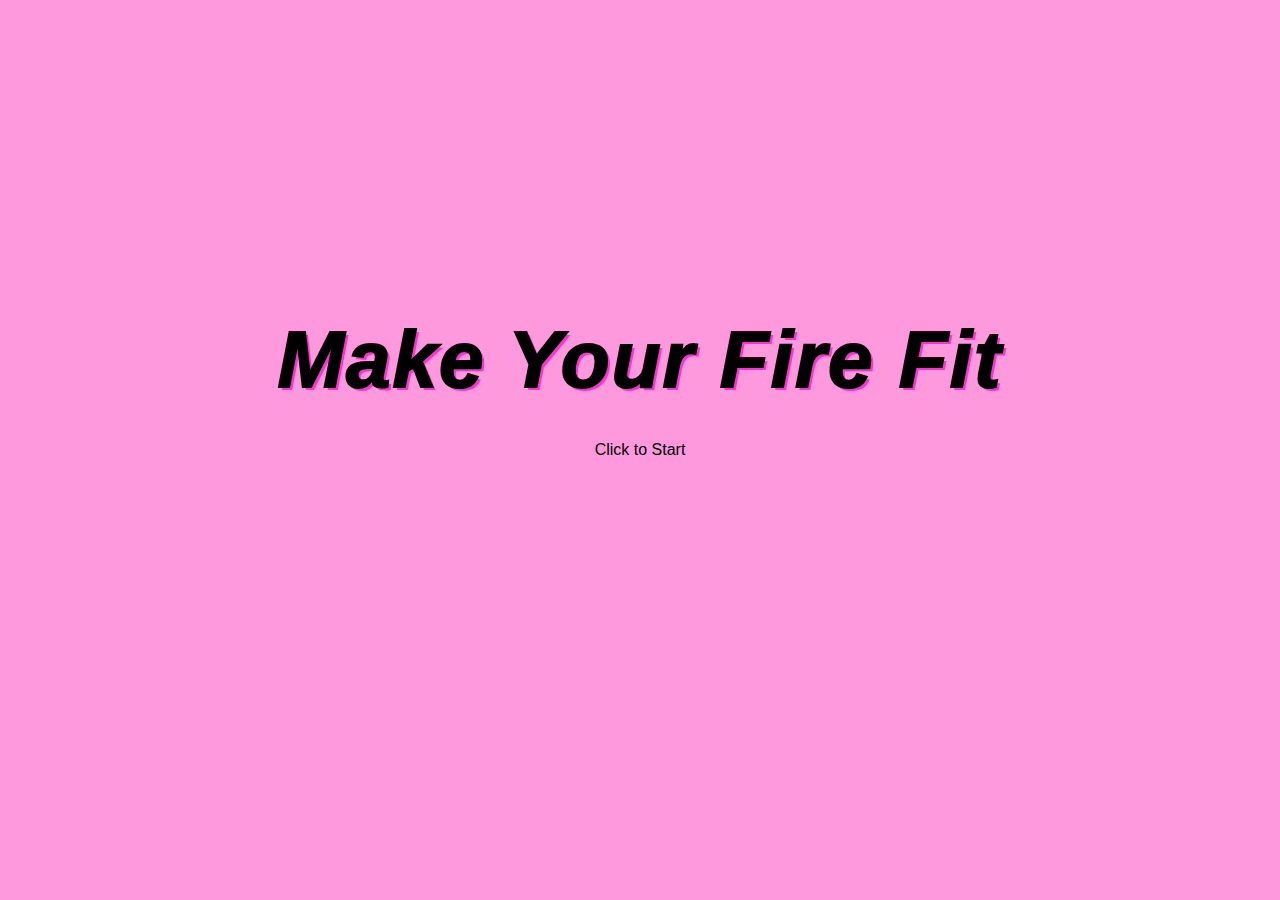
<file: index.html>
<!DOCTYPE html>
<html lang="en">
<head>
  <meta charset="UTF-8" />
  <meta name="viewport" content="width=device-width, initial-scale=1.0" />
  <title>Fire Fit App</title>
  <link rel="stylesheet" href="styles/home.css" />
</head>
<body>
  <div class="page">
    <a href="pages/login/login.html" class="centered">Make Your Fire Fit</a>
    <p class="click-start">Click to Start</p>
  </div>
</body>
</html>
</file>
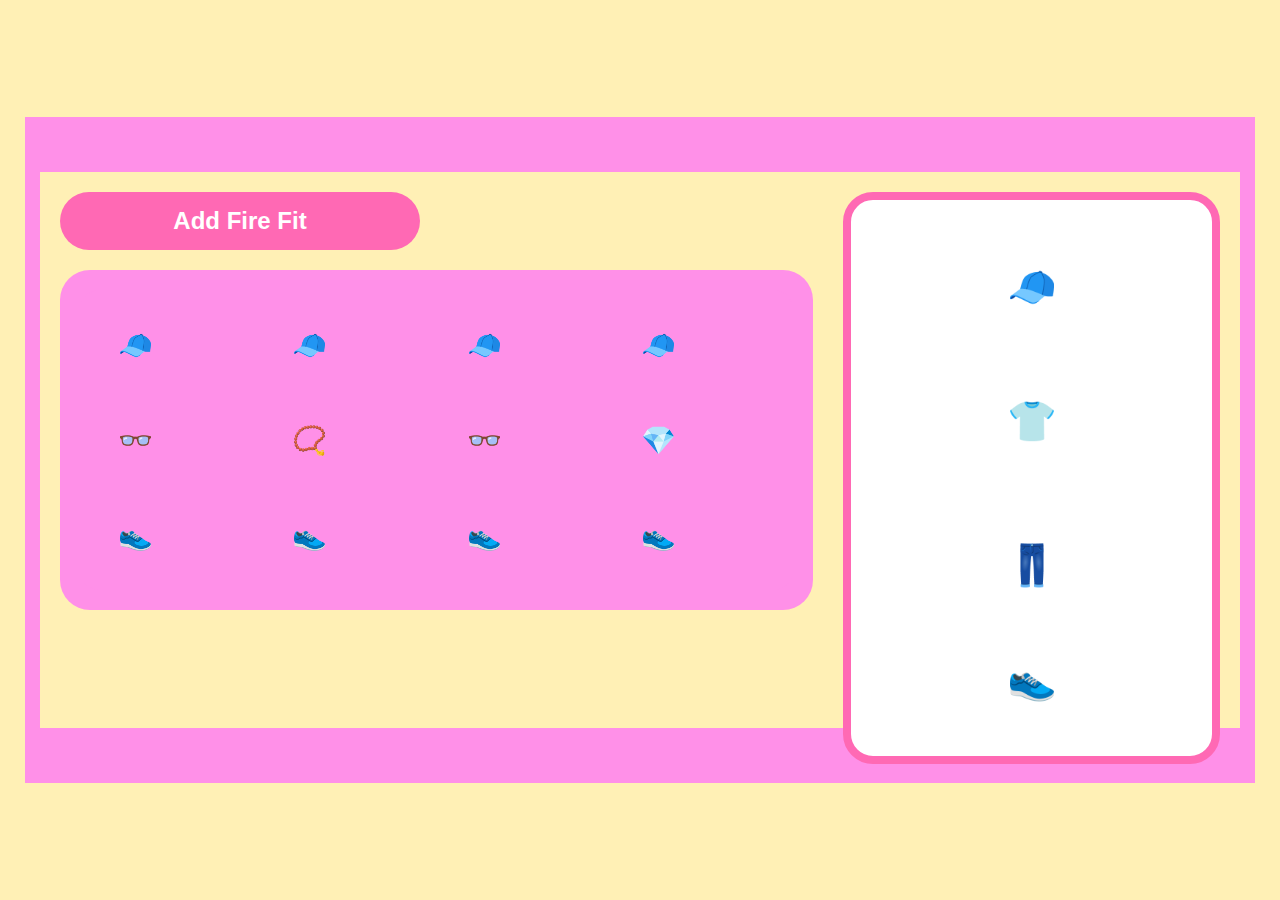
<file: pages/dashboard/dashboard.html>
<!DOCTYPE html>
<html lang="en">
<head>
  <meta charset="UTF-8">
  <title>Fire Fit Creator</title>
  <link rel="stylesheet" href="../../styles/dashboard.css" />
</head>
<body>
  <div class="app-container">
    <div class="header"></div>
    <div class="content">
      <div class="left-side">
        <div class="add-button">Add Fire Fit</div>
        <div class="items-panel">
          <div class="items-grid-container">
            <div class="items-grid">
              <!-- Hats -->
              <div class="item"><div>🧢</div></div>
              <div class="item"><div>🧢</div></div>
              <div class="item"><div>🧢</div></div>
              <div class="item"><div>🧢</div></div>
              <!-- Accessories -->
              <div class="item"><div>👓</div></div>
              <div class="item"><div>📿</div></div>
              <div class="item"><div>👓</div></div>
              <div class="item"><div>💎</div></div>
              <!-- Shoes -->
              <div class="item"><div>👟</div></div>
              <div class="item"><div>👟</div></div>
              <div class="item"><div>👟</div></div>
              <div class="item"><div>👟</div></div>
            </div>
          </div>
        </div>
      </div>

      <div class="right-side">
        <div class="preview-panel">
          <div class="outfit-preview">
            <div><div class="hat-img">🧢</div></div>
            <div><div class="shirt-img">👕</div></div>
            <div><div class="pants-img">👖</div></div>
            <div><div class="shoes-img">👟</div></div>
          </div>
        </div>
      </div>
    </div>
    <div class="footer"></div>
  </div>
</body>
</html>
</file>
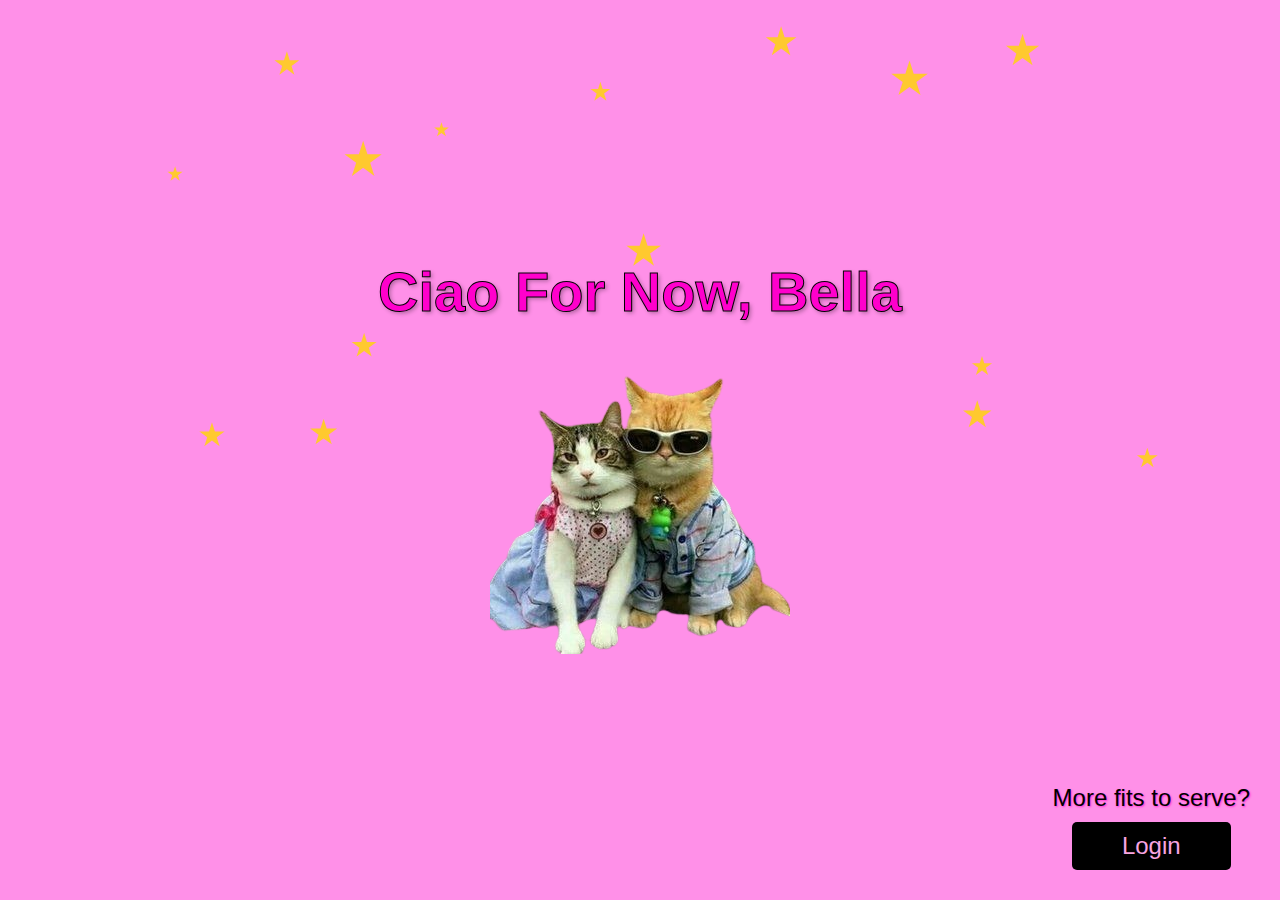
<file: pages/goodbye/goodbye.html>
<!DOCTYPE html>
<html lang="en">
<head>
    <meta charset="UTF-8">
    <meta name="viewport" content="width=device-width, initial-scale=1.0">
    <title>Ciao For Now, Bella - Pet Fashion</title>
    <style>
        body {
            margin: 0;
            padding: 0;
            background-color: #FF90E8;
            font-family: Arial, sans-serif;
            display: flex;
            flex-direction: column;
            align-items: center;
            justify-content: center;
            min-height: 100vh;
            position: relative;
            overflow: hidden;
        }
        
        .container {
            text-align: center;
            max-width: 800px;
            padding: 20px;
            position: relative;
            z-index: 1;
        }
        
        .title {
            font-size: 3.5rem;
            color: #ff00cc;
            text-shadow: 2px 2px 4px rgba(0, 0, 0, 0.3);
            margin-bottom: 30px;
            font-family: 'Comic Sans MS', cursive, sans-serif;
            -webkit-text-stroke: 1px black;
        }
        
        .pet-image {
            max-width: 600px;
            margin: 20px auto;
            border-radius: 15px;
            position: relative;
        }
        
        .pet-image img {
            max-width: 100%;
            border-radius: 15px;
        }
        
        .login-section {
            position: absolute;
            bottom: 30px;
            right: 30px;
            text-align: center;
        }
        
        .login-text {
            font-size: 1.5rem;
            color: #333;
            margin-bottom: 10px;
            font-family: 'Comic Sans MS', cursive, sans-serif;
            color: black;
            text-shadow: 1px 1px 2px rgba(255, 0, 204, 0.7);
        }
        
        .login-button {
            padding: 10px 50px;
            background-color: black;
            color: #f8a5e1;
            border: none;
            border-radius: 5px;
            font-size: 1.5rem;
            cursor: pointer;
            font-family: 'Comic Sans MS', cursive, sans-serif;
            text-decoration: none;
            display: inline-block;
        }
        
        .login-button:hover {
            background-color: #333;
        }
        
        /* Star styles */
        .star {
            position: absolute;
            width: 30px;
            height: 30px;
            background-color: gold;
            clip-path: polygon(50% 0%, 61% 35%, 98% 35%, 68% 57%, 79% 91%, 50% 70%, 21% 91%, 32% 57%, 2% 35%, 39% 35%);
            opacity: 0.8;
            z-index: 0;
            animation: twinkle 3s infinite ease-in-out;
        }
        
        @keyframes twinkle {
            0% { opacity: 0.3; transform: scale(0.8); }
            50% { opacity: 1; transform: scale(1.2); }
            100% { opacity: 0.3; transform: scale(0.8); }
        }
    </style>
</head>
<body>
    <!-- Stars will be added via JavaScript -->
    
    <div class="container">
        <h1 class="title">Ciao For Now, Bella</h1>
        <div class="pet-image">
            <img src="../../uploads/___46_-removebg-preview.png" alt="Two dressed-up cats with fashionable outfits">
        </div>
    </div>
    
    <div class="login-section">
        <p class="login-text">More fits to serve?</p>
        <a href="../login/login.html" style="text-decoration: none;">
            <button class="login-button">Login</button>
        </a>
    </div>

    <script>
        // Create stars on page load
        document.addEventListener('DOMContentLoaded', function() {
            createStars(15); // Create 15 stars
        });

        function createStars(count) {
            for (let i = 0; i < count; i++) {
                createStar();
            }
        }

        function createStar() {
            const star = document.createElement('div');
            star.className = 'star';
            
            // Random position
            const x = Math.random() * window.innerWidth;
            const y = Math.random() * window.innerHeight * 0.5; // Keep stars in top half
            
            star.style.left = x + 'px';
            star.style.top = y + 'px';
            
            // Random size
            const size = Math.random() * 25 + 15; // 15px to 40px
            star.style.width = size + 'px';
            star.style.height = size + 'px';
            
            // Random animation delay
            const delay = Math.random() * 3;
            star.style.animationDelay = delay + 's';
            
            document.body.appendChild(star);
        }
    </script>
</body>
</html>
</file>
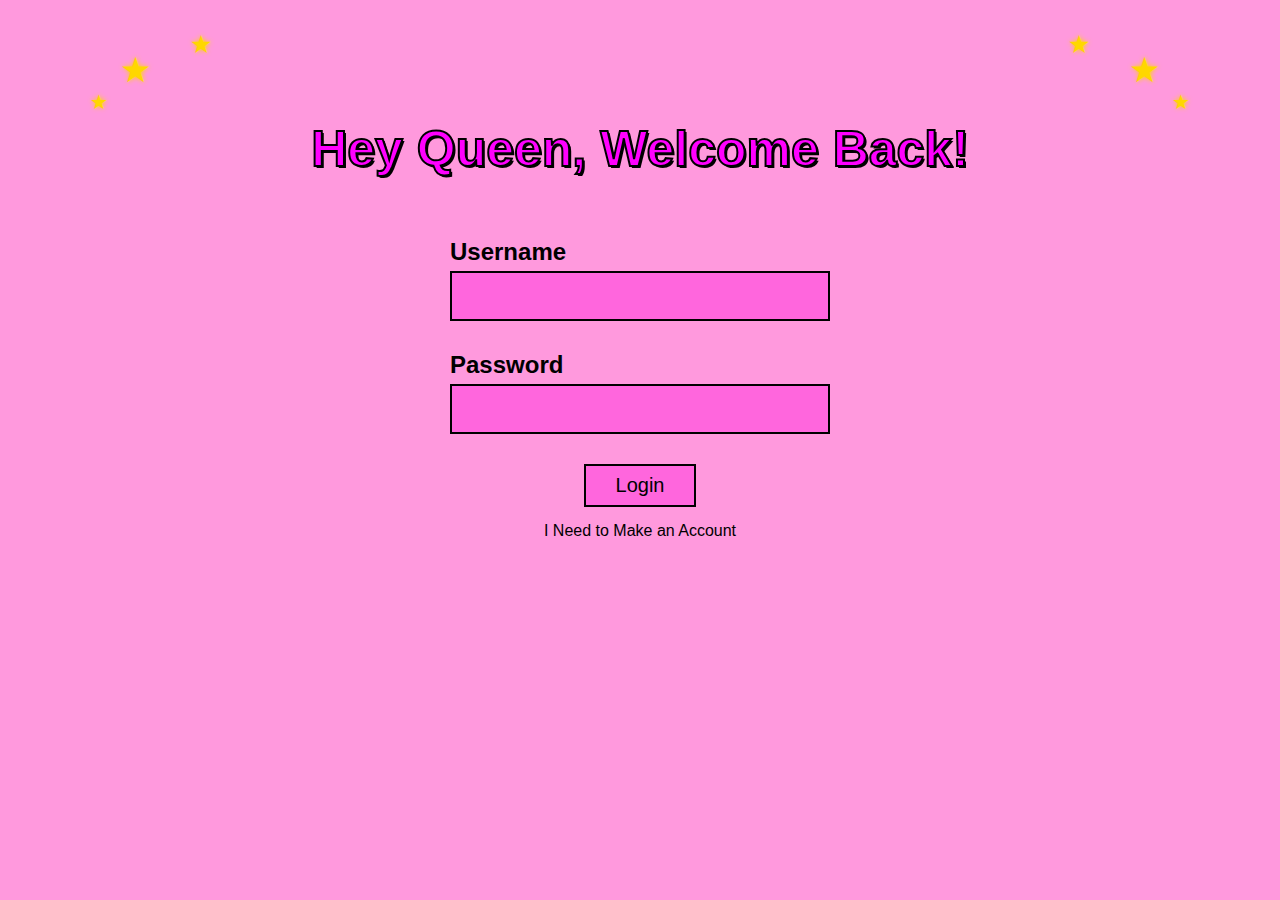
<file: pages/login/login.html>
<!DOCTYPE html>
<html lang="en">
<head>
  <meta charset="UTF-8" />
  <title>Login | Fire Fit</title>
  <link rel="stylesheet" href="../../styles/login.css" />
</head>
<body>
  <div class="login-container">
    <!-- Gold stars -->
    <div class="gold-star star1">★</div>
    <div class="gold-star star2">★</div>
    <div class="gold-star star3">★</div>
    <div class="gold-star star4">★</div>
    <div class="gold-star star5">★</div>
    <div class="gold-star star6">★</div>

    <h1 class="welcome-heading">Hey Queen, Welcome Back!</h1>

    <div class="form-container">
      <form action="../../server/login.php" method="POST" class="login-form">
        <div class="form-group">
          <label for="username">Username</label>
          <input type="text" id="username" name="username" required />
        </div>

        <div class="form-group">
          <label for="password">Password</label>
          <input type="password" id="password" name="password" required />
        </div>

        <!-- 👇 Error message that will show if ?error=1 is in the URL -->
        <p id="error-msg" class="error-msg" style="display: none;">
          Username or password is incorrect.
        </p>

        <button type="submit" class="login-button">Login</button>
        <a href="../signup/signup.html" class="signup-link">I Need to Make an Account</a>
      </form>
    </div>
  </div>

  <script>
    const params = new URLSearchParams(window.location.search);
    if (params.has('error')) {
      document.getElementById('error-msg').style.display = 'block';
    }
  </script>
</body>
</html>
</file>
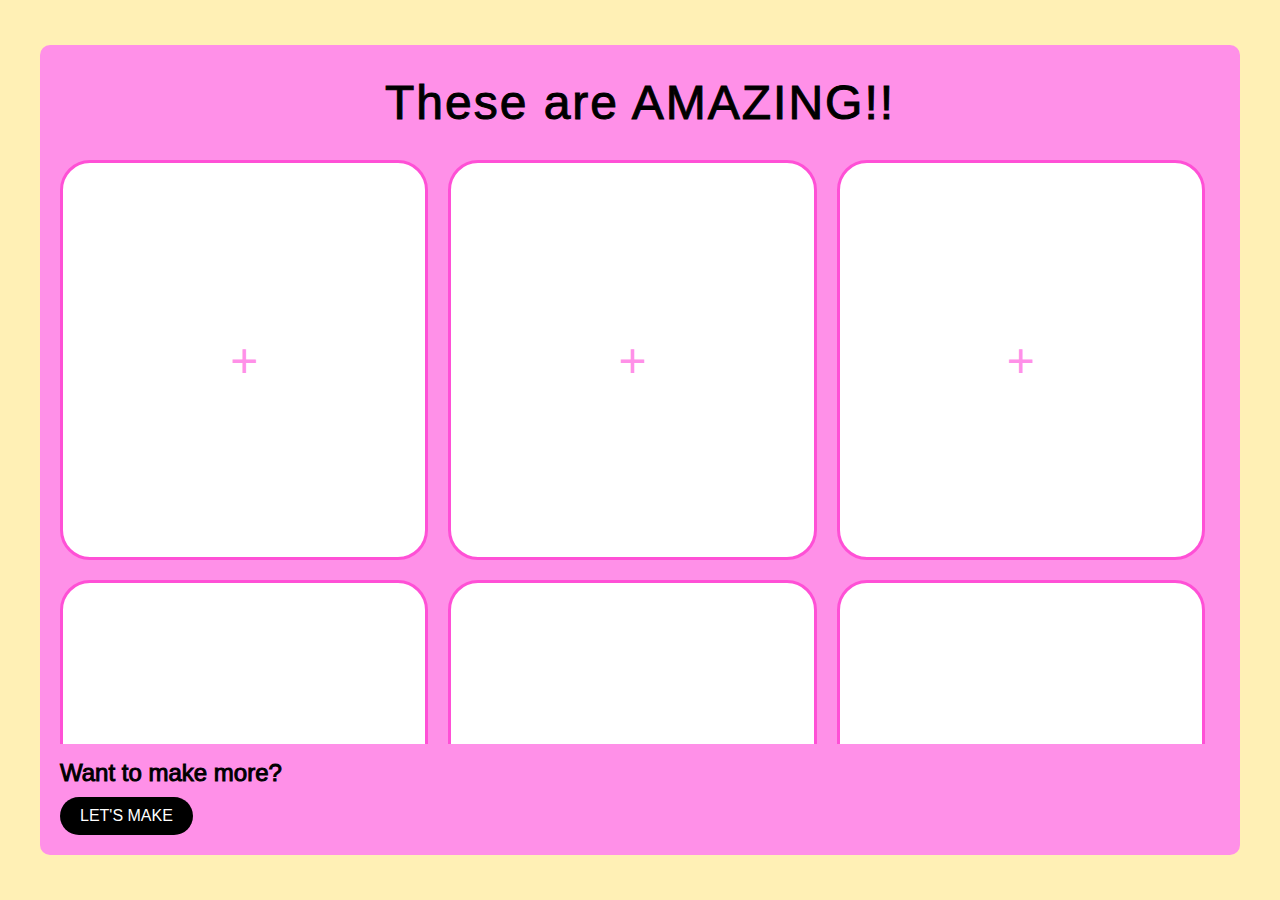
<file: pages/savedoutfits/savedoutfits.html>
<!DOCTYPE html>
<html lang="en">
<head>
  <meta charset="UTF-8">
  <meta name="viewport" content="width=device-width, initial-scale=1.0">
  <title>Amazing Outfits</title>
  <style>
    * {
      margin: 0;
      padding: 0;
      box-sizing: border-box;
      font-family: 'Comic Sans MS', cursive, sans-serif;
    }
    
    body {
      margin: 0;
      padding: 0;
      background-color: #FFF0B5;
      font-family: Arial, sans-serif;
      display: flex;
      justify-content: center;
      align-items: center;
      height: 100vh;
    }
    
    .showcase-container {
      width: 100%;
      max-width: 1200px;
      height: 90vh;
      background-color: #FF90E8;
      padding: 20px;
      border-radius: 10px;
      overflow: hidden;
      display: flex;
      flex-direction: column;
    }
    
    .showcase-header {
      width: 100%;
      text-align: center;
      margin-bottom: 20px;
      padding: 10px 0;
    }
    
    .showcase-title {
      font-size: 3rem;
      color: black;
      -webkit-text-stroke: 1px black;
      letter-spacing: 2px;
    }
    
    .action-section {
      position: absolute;
      bottom: 40px;
      left: 40px;
      z-index: 10;
    }
    
    .action-text {
      -webkit-text-stroke: 1px black;
      color: black;
      font-size: 1.5rem;
      margin-bottom: 10px;
    }
    
    .outfit-gallery {
      flex: 1;
      overflow-y: auto;
      padding-right: 15px; /* Space for scrollbar */
    }
    
    /* Custom scrollbar styling */
    .outfit-gallery::-webkit-scrollbar {
      width: 12px;
    }
    
    .outfit-gallery::-webkit-scrollbar-track {
      background: #ffb0f0;
      border-radius: 10px;
    }
    
    .outfit-gallery::-webkit-scrollbar-thumb {
      background: #ff50d6;
      border-radius: 10px;
    }
    
    .outfit-gallery::-webkit-scrollbar-thumb:hover {
      background: #ff00aa;
    }
    
    .outfit-row {
      display: flex;
      justify-content: space-between;
      gap: 20px;
      margin-bottom: 20px;
    }
    
    .outfit-card {
      flex: 1;
      background-color: white;
      border: 3px solid #FF50D6;
      border-radius: 30px;
      height: 400px;
      display: flex;
      flex-direction: column;
      align-items: center;
      justify-content: center;
      overflow: hidden;
      position: relative;
    }
    
    .outfit-card img {
      max-width: 100%;
      max-height: 100%;
      object-fit: cover;
    }
    
    .empty-card {
      display: flex;
      justify-content: center;
      align-items: center;
      font-size: 3rem;
      color: #FF90E8;
    }
    
    .action-button {
      background-color: black;
      color: white;
      border: none;
      padding: 10px 20px;
      border-radius: 20px;
      font-size: 1rem;
      cursor: pointer;
      text-transform: uppercase;
      text-decoration: none;
      display: inline-block;
    }
    
    .bottom-section {
      display: flex;
      justify-content: space-between;
      align-items: center;
      margin-top: 15px;
    }
    
    .make-more {
      display: flex;
      flex-direction: column;
      align-items: flex-start;
    }
    
    .make-more-text {
      -webkit-text-stroke: 1px black;
      color: black;
      font-size: 1.5rem;
      margin-bottom: 10px;
    }
    
    @media (max-width: 768px) {
      .showcase-title {
        font-size: 2.2rem;
      }
    }
  </style>
</head>
<body>
  <div class="showcase-container">
    <!-- Title at the top -->
    <div class="showcase-header">
      <div class="showcase-title">These are AMAZING!!</div>
    </div>
    
    <!-- Scrollable outfit gallery -->
    <div class="outfit-gallery">
      <!-- First row of outfits -->
      <div class="outfit-row">
        <div class="outfit-card">
          <div class="empty-card">+</div>
        </div>
        <div class="outfit-card">
          <div class="empty-card">+</div>
        </div>
        <div class="outfit-card">
          <div class="empty-card">+</div>
        </div>
      </div>
      
      <!-- Second row of outfits -->
      <div class="outfit-row">
        <div class="outfit-card">
          <div class="empty-card">+</div>
        </div>
        <div class="outfit-card">
          <div class="empty-card">+</div>
        </div>
        <div class="outfit-card">
          <div class="empty-card">+</div>
        </div>
      </div>
    </div>
    
    <!-- Bottom section with call to action -->
    <div class="bottom-section">
      <div class="make-more">
        <div class="make-more-text">Want to make more?</div>
        <a href="../dashboard/dashboard.html" class="action-button">Let's make</a>
      </div>
    </div>
  </div>
</body>
</html>
</file>
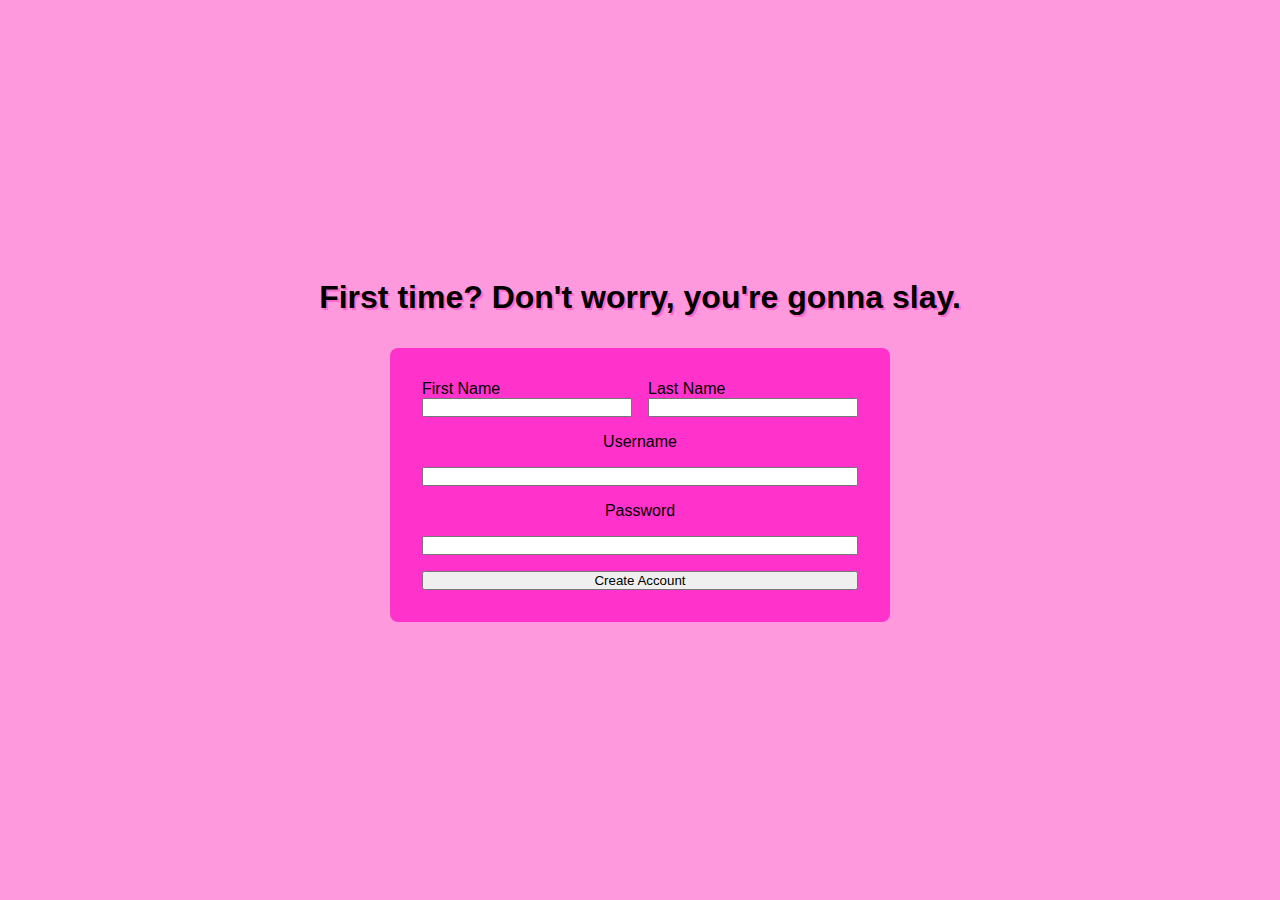
<file: pages/signup/signup.html>
<!DOCTYPE html>
<html lang="en">
<head>
  <meta charset="UTF-8" />
  <title>Sign Up | Fire Fit</title>
  <link rel="stylesheet" href="../../styles/signup.css" />
</head>
<body>
  <div class="page">
    <h2 class="title">First time? Don't worry, you're gonna slay.</h2>
    <div class="signup-box">
      <form class="signup-form" action="/fire-fit-app/server/signup.php" method="POST">
        <div class="row">
          <div>
            <label>First Name</label>
            <input type="text" name="first_name" required />
          </div>
          <div>
            <label>Last Name</label>
            <input type="text" name="last_name" required />
          </div>
        </div>
        <label>Username</label>
        <input type="text" name="username" required />
        <label>Password</label>
        <input type="password" name="password" required />

        <!-- ⚠️ Error message if username exists -->
        <p id="error-msg" class="error-msg" style="display:none;">
          That username already exists, try a slay-er one.
        </p>

        <button type="submit">Create Account</button>
      </form>
    </div>
  </div>

  <script>
    const params = new URLSearchParams(window.location.search);
    if (params.has('error') && params.get('error') === 'exists') {
      document.getElementById('error-msg').style.display = 'block';
    }
  </script>
</body>
</html>
</file>
<file: styles/home.css>
* {
    margin: 0;
    padding: 0;
    box-sizing: border-box;
    font-family: 'Comic Sans MS', cursive, sans-serif;
  }
  
  body {
    background-color: #ff99dd;
    height: 100vh;
    width: 100vw;
    overflow: hidden;
  }
  
  .page {
    height: 100vh;
    width: 100vw;
    display: flex;
    justify-content: center;
    align-items: center;
  }
  
  .centered {
    font-size: 5rem;
    text-align: center;
    color: black;
    text-shadow: 3px 3px #ff33cc;
    text-decoration: none;
    font-weight: bold;
    letter-spacing: 2px;
    position: absolute;
    top: 40%;
    transform: translateY(-50%);
    -webkit-text-stroke: 2px black;
    font-style: italic;
  }
</file>
<file: styles/dashboard.css>
body {
    margin: 0;
    padding: 0;
    background-color: #FFF0B5;
    font-family: Arial, sans-serif;
    display: flex;
    justify-content: center;
    align-items: center;
    height: 100vh;
  }
  
  .app-container {
    width: 100%;
    max-width: 1200px;
    background-color: #FFF0B5;
    border: 15px solid #FF90E8;
    border-radius: 0;
    overflow: hidden;
  }
  
  .header, .footer {
    background-color: #FF90E8;
    height: 40px;
    width: 100%;
  }
  
  .content {
    display: flex;
    padding: 20px;
    gap: 30px;
    background-color: #FFF0B5;
  }
  
  .left-side {
    display: flex;
    flex-direction: column;
    gap: 20px;
    flex: 2;
  }
  
  .add-button {
    background-color: #FF69B4;
    color: white;
    border: none;
    padding: 15px 30px;
    border-radius: 50px;
    font-size: 24px;
    font-weight: bold;
    width: 300px;
    text-align: center;
    cursor: pointer;
  }
  
  .items-panel {
    background-color: #FF90E8;
    border-radius: 30px;
    padding: 20px;
  }
  
  .items-grid-container {
    background-color: #FF90E8;
    border-radius: 20px;
    padding: 20px;
  }
  
  .items-grid {
    display: grid;
    grid-template-columns: repeat(4, 1fr);
    grid-template-rows: repeat(3, 1fr);
    gap: 25px;
  }
  
  .item {
    text-align: center;
    cursor: pointer;
  }
  
  .item div {
    width: 70px;
    height: 70px;
    background: #FF90E8;
    display: flex;
    justify-content: center;
    align-items: center;
    font-size: 28px;
  }
  
  .right-side {
    flex: 1;
  }
  
  .preview-panel {
    background-color: white;
    border-radius: 30px;
    padding: 20px;
    border: 8px solid #FF69B4;
    height: 100%;
    display: flex;
    flex-direction: column;
    align-items: center;
    justify-content: space-between;
  }
  
  .outfit-preview {
    display: flex;
    flex-direction: column;
    align-items: center;
    gap: 20px;
    height: 100%;
    justify-content: space-around;
    padding: 20px 0;
  }
  
  .hat-img, .shirt-img, .pants-img, .shoes-img {
    display: flex;
    justify-content: center;
    align-items: center;
    font-size: 40px;
  }
  
  .hat-img { width: 120px; height: 80px; }
  .shirt-img { width: 180px; height: 120px; }
  .pants-img { width: 150px; height: 100px; color: #E75480; }
  .shoes-img { width: 140px; height: 60px; }
</file>
<file: styles/login.css>
* {
    margin: 0;
    padding: 0;
    box-sizing: border-box;
    font-family: 'Comic Sans MS', cursive, sans-serif;
  }
  
  body {
    background-color: #ff99dd;
    height: 100vh;
    width: 100vw;
    display: flex;
    justify-content: center;
    align-items: center;
    flex-direction: column;
  }
  
  .login-container {
    width: 100%;
    max-width: 1200px;
    height: 100vh;
    position: relative;
    display: flex;
    flex-direction: column;
    align-items: center;
  }
  
  .gold-star {
    position: absolute;
    color: gold;
    font-size: 30px;
    text-shadow: 0 0 5px #ffd700;
  }
  
  .star1 { top: 50px; left: 80px; font-size: 35px; }
  .star2 { top: 30px; left: 150px; font-size: 25px; }
  .star3 { top: 50px; right: 80px; font-size: 35px; }
  .star4 { top: 30px; right: 150px; font-size: 25px; }
  .star5 { top: 90px; left: 50px; font-size: 20px; }
  .star6 { top: 90px; right: 50px; font-size: 20px; }
  
  .welcome-heading {
    font-size: 50px;
    margin-top: 120px;
    margin-bottom: 60px;
    color: #ff00ff;
    -webkit-text-stroke: 2px black;
    text-shadow: 2px 2px 0 black;
    font-weight: bold;
  }
  
  .form-container {
    width: 100%;
    display: flex;
    justify-content: center;
    align-items: flex-start;
    position: relative;
  }
  
  .login-form {
    width: 380px;
  }
  
  .form-group {
    margin-bottom: 30px;
    text-align: left;
  }
  
  .form-group label {
    display: block;
    font-size: 24px;
    margin-bottom: 5px;
    font-weight: bold;
  }
  
  .form-group input {
    width: 100%;
    padding: 12px;
    border: 2px solid black;
    background-color: #ff66dd;
    font-size: 18px;
    height: 50px;
  }
  
  .login-button {
    background-color: #ff66dd;
    border: 2px solid black;
    color: black;
    padding: 8px 30px;
    font-size: 20px;
    cursor: pointer;
    margin-top: 20px;
    display: block;
    margin-left: auto;
    margin-right: auto;
  }
  
  .signup-link {
    margin-top: 15px;
    font-size: 16px;
    color: black;
    text-align: center;
    display: block;
    text-decoration: none;
  }
  
  .signup-link:hover {
    text-decoration: underline;
  }
  
  .error-msg {
    margin-top: 10px;
    color: red;
    font-size: 16px;
  }
</file>
<file: styles/signup.css>
/* styles/signup.css */

* {
    margin: 0;
    padding: 0;
    box-sizing: border-box;
    font-family: 'Comic Sans MS', cursive, sans-serif;
}

body {
    background-color: #ff99dd;
    height: 100vh;
    width: 100vw;
}

.page {
    height: 100vh;
    width: 100vw;
    display: flex;
    justify-content: center;
    align-items: center;
    flex-direction: column;
    padding: 20px;
    text-align: center;
}

/* Title */
.title, h1 {
    font-size: 2rem;
    text-align: center;
    color: black;
    text-shadow: 2px 2px #ff66cc;
    margin-bottom: 2rem;
}

/* Login container */
.login {
    display: flex;
    flex-direction: column;
    align-items: center;
    width: 100%;
    max-width: 500px;
}

/* Login form */
.login-form {
    display: flex;
    flex-direction: column;
    width: 100%;
    gap: 1rem;
    margin-bottom: 1rem;
}

/* Form rows with label and input side by side */
.form-row {
    display: flex;
    align-items: center;
    width: 100%;
    gap: 10px;
}

/* Labels alignment */
.form-row label {
    width: 100px;
    text-align: right;
    font-weight: bold;
}

/* Spacer for button alignment */
.spacer {
    width: 100px;
}

/* Input fields */
.form-row input {
    flex: 1;
    padding: 10px;
    font-size: 1rem;
    border: none;
    border-radius: 4px;
}

/* Button styles */
.form-row button {
    padding: 10px 20px;
    background-color: #ff6699;
    border: none;
    color: white;
    font-weight: bold;
    cursor: pointer;
    border-radius: 6px;
}

/* Link text */
.link {
    text-decoration: underline;
    color: black;
    font-weight: bold;
    cursor: pointer;
    margin-top: 1rem;
}

/* Signup form container */
.signup-box {
    background-color: #ff33cc;
    padding: 2rem;
    border-radius: 8px;
    max-width: 500px;
    width: 100%;
}

/* First/Last name side-by-side row */
.row {
    display: flex;
    gap: 1rem;
    width: 100%;
}

.row div {
    flex: 1;
    display: flex;
    flex-direction: column;
    text-align: left;
}

/* For signup form */
.signup-form {
    display: flex;
    flex-direction: column;
    gap: 1rem;
    width: 100%;
}

/* Mobile responsiveness */
@media (max-width: 768px) {
    .form-row {
        flex-direction: column;
        align-items: flex-start;
    }

    .form-row label {
        width: 100%;
        text-align: left;
        margin-bottom: 0.5rem;
    }

    .spacer {
        display: none;
    }
}
</file>
